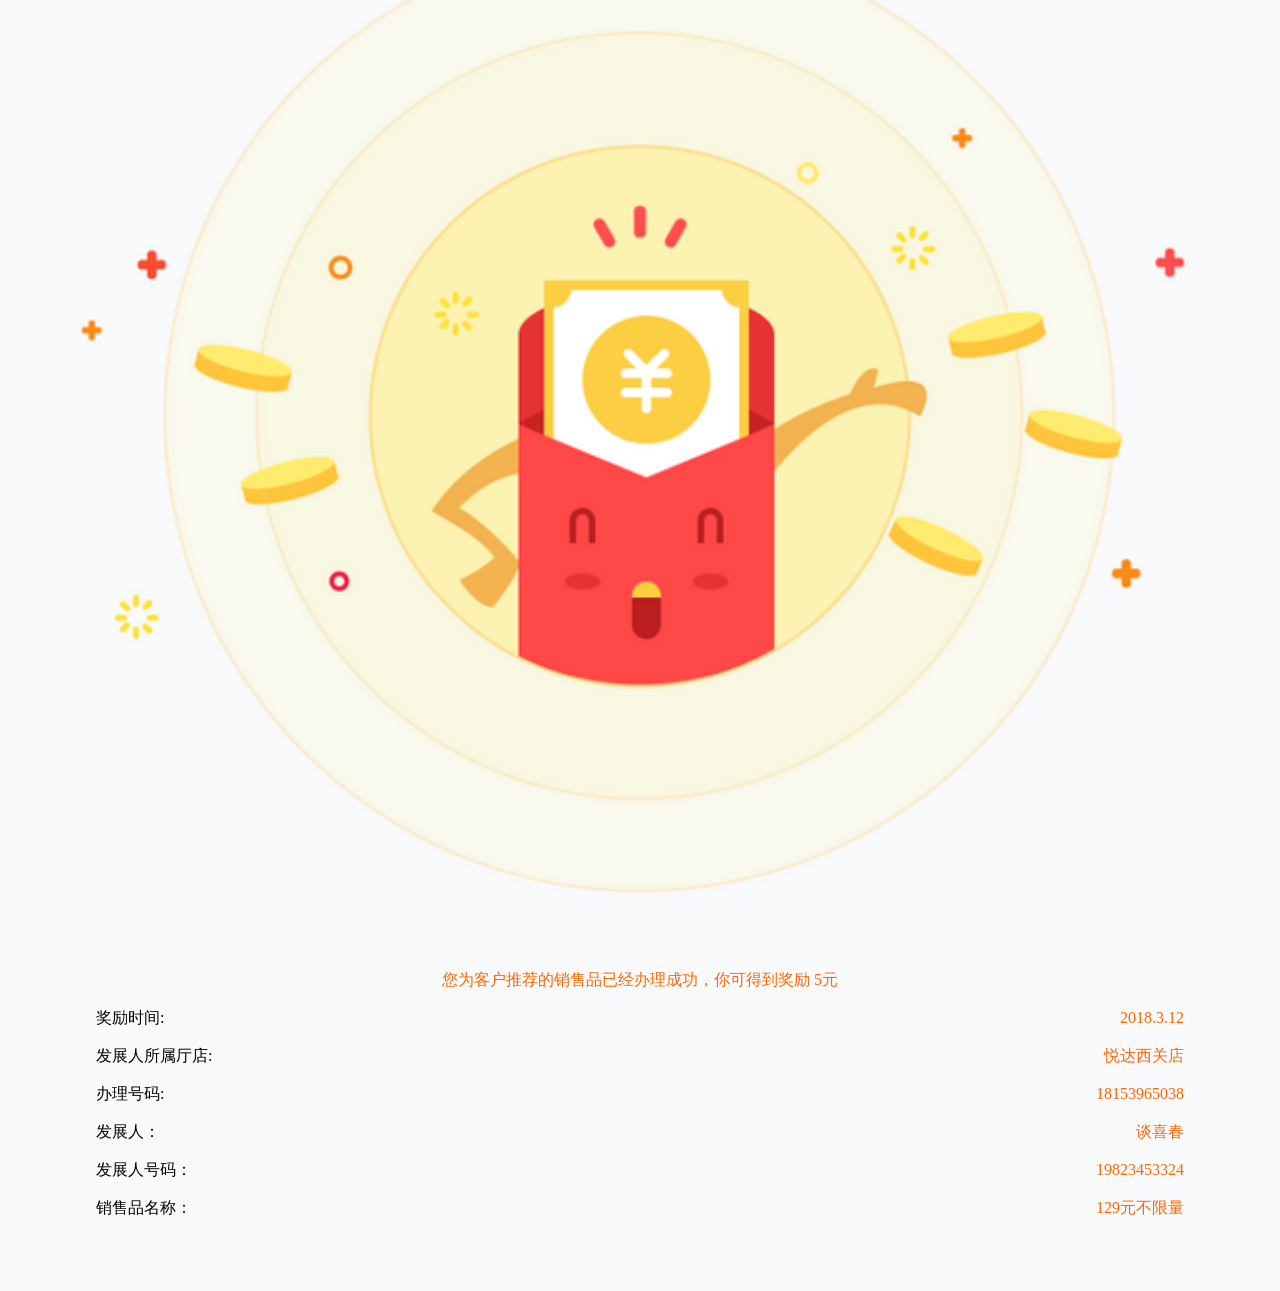
<file: index.html>
<!DOCTYPE html>
<html lang="en">
<head>
	<meta charset="utf-8">
	<title>分享晒单</title>
	<meta name="viewport" content="width=device-width, initial-scale=1, maximum-scale=1">
	<link rel="stylesheet" href="./share.css">
</head>
<body>
	<img class="share" src="share.png" alt="分享红包">
	<div class="mes">
		<p class='mes-detil clearfix'>您为客户推荐的销售品已经办理成功，你可得到奖励 5元</p>
		<p class="mes-detil clearfix">奖励时间: <span>2018.3.12</span></p>
		<p class="mes-detil clearfix">发展人所属厅店: <span>悦达西关店</span></p>
		<p class="mes-detil clearfix">办理号码: <span>18153965038</span></p>
		<p class="mes-detil clearfix">发展人： <span>谈喜春</span></p>
		<p class="mes-detil clearfix">发展人号码：<span>19823453324</span></p>
		<p class="mes-detil clearfix">销售品名称：<span>129元不限量</span></p>
	</div>
</body>
</html>
</file>
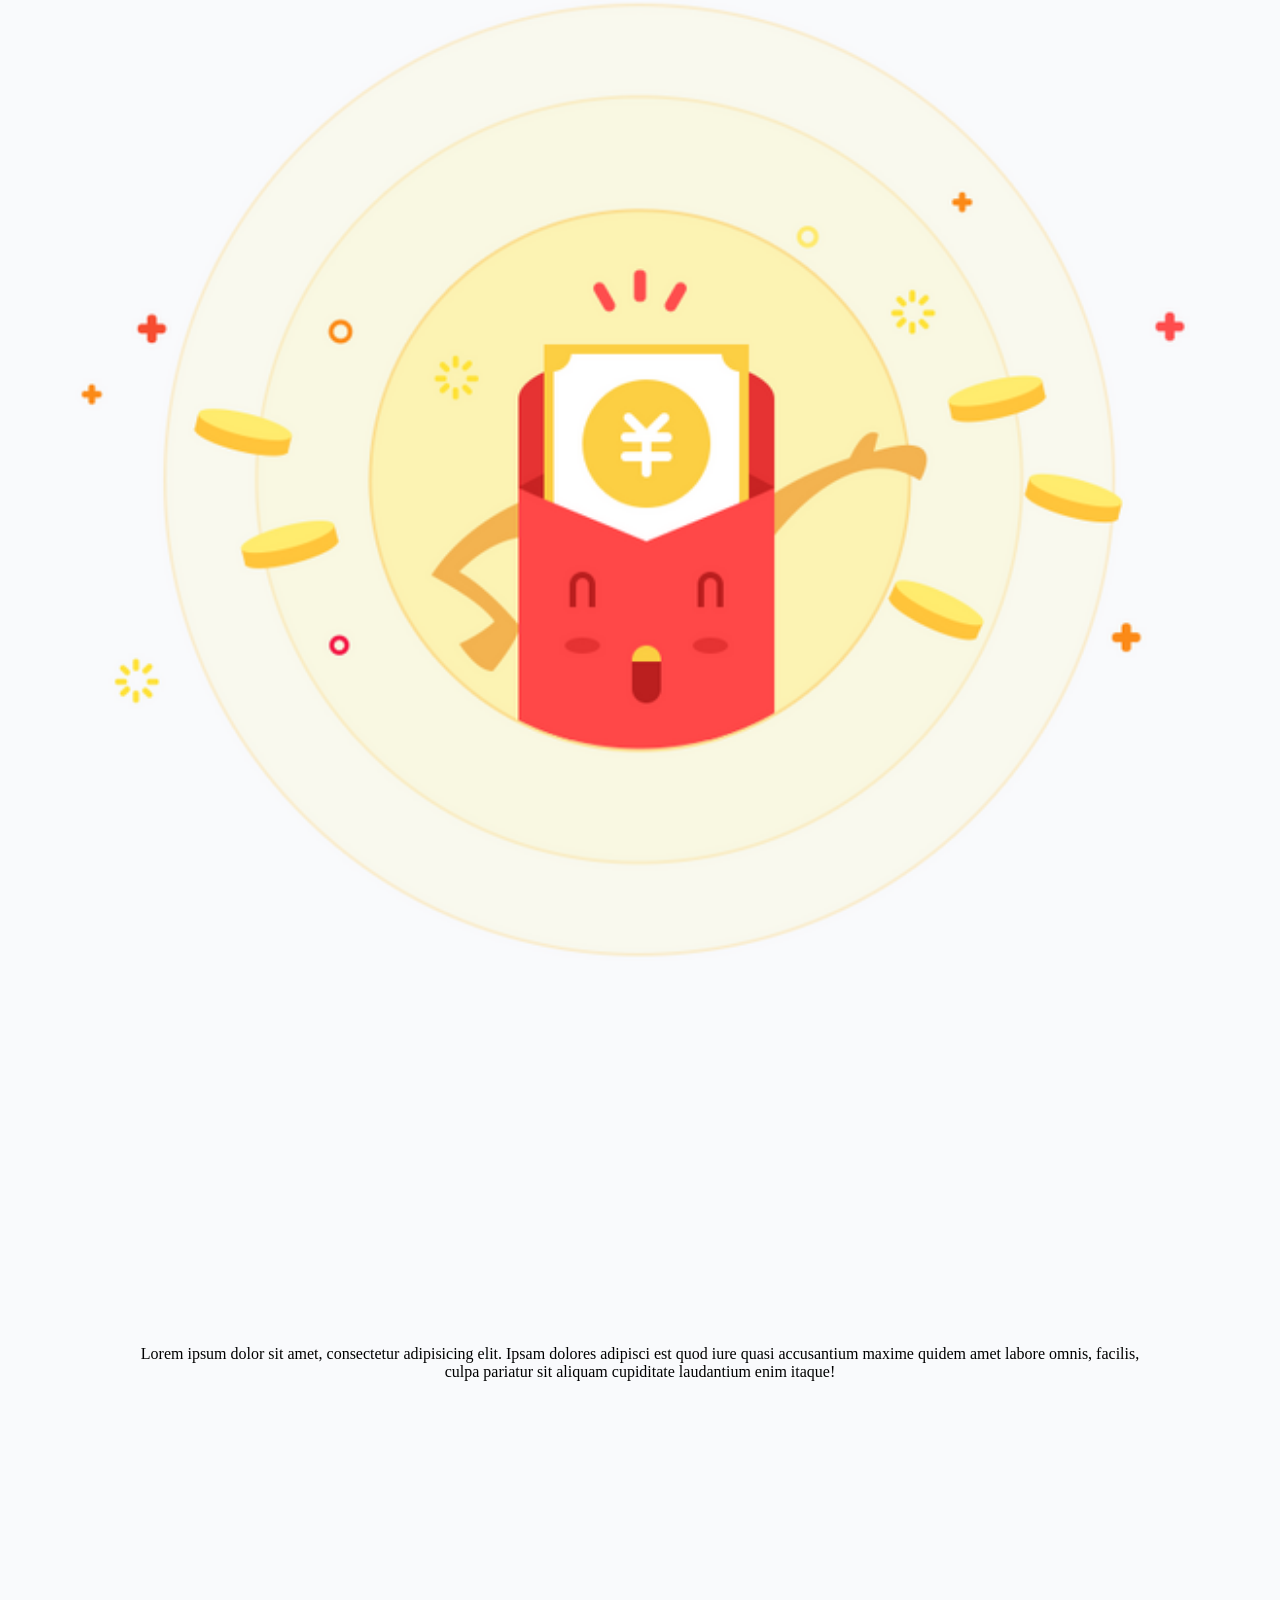
<file: 3.html>
<!DOCTYPE html>
<html lang="en">
<head>
	<meta charset="UTF-8">
	<title>分享晒单</title>
	 <meta http-equiv="X-UA-Compatible" content="IE=edge,chrome=1">
	<style>
		*{
			margin: 0;
			padding: 0;
		}
		body{
			background: #F9FAFC;
			height: 100%;
		}
		.share{
			height: 50%;
			display: block;
			width: 100%;
		}
		.mes{
			height: 50%;
			padding: 30% 10%;
			text-align: center;
		}
	</style>
</head>
<body>
	<img class="share" src="share.png" alt="分享">
	<div class="mes">Lorem ipsum dolor sit amet, consectetur adipisicing elit. Ipsam dolores adipisci est quod iure quasi accusantium maxime quidem amet labore omnis, facilis, culpa pariatur sit aliquam cupiditate laudantium enim itaque!</div>
</body>
</html>
</file>
<file: share.css>
*{
			margin: 0;
			padding: 0;
		}
		.clearfix:after{
			content: '';
			display: block;
			visibility: hidden;
		}
		html{
			font-size: 62.5%;
		}
		body{
			background: #F9FAFC;
			height: 100%;
		}
		.share{
			height: 60%;
			display: block;
			width: 100%;
			margin-top: -5%;
		}
		.mes{
			margin-top: 5%;
			height: 40%;			
			
		}
		.mes .mes-detil:nth-child(1){
			text-align: center;
			color: #ff6600;
		}
		.mes .mes-detil{
			/* position: absolute;
			left: 50%;
			top: 70%;
			transform: translate(-50%, -50%); */
			text-align: left;
			width: 85%;
			margin: 0 auto;
			font-size: 1.6rem;
			line-height: 3.8rem;
		}
		.mes .mes-detil>span{
			color: #ff6600;
			float: right;
		}
</file>
